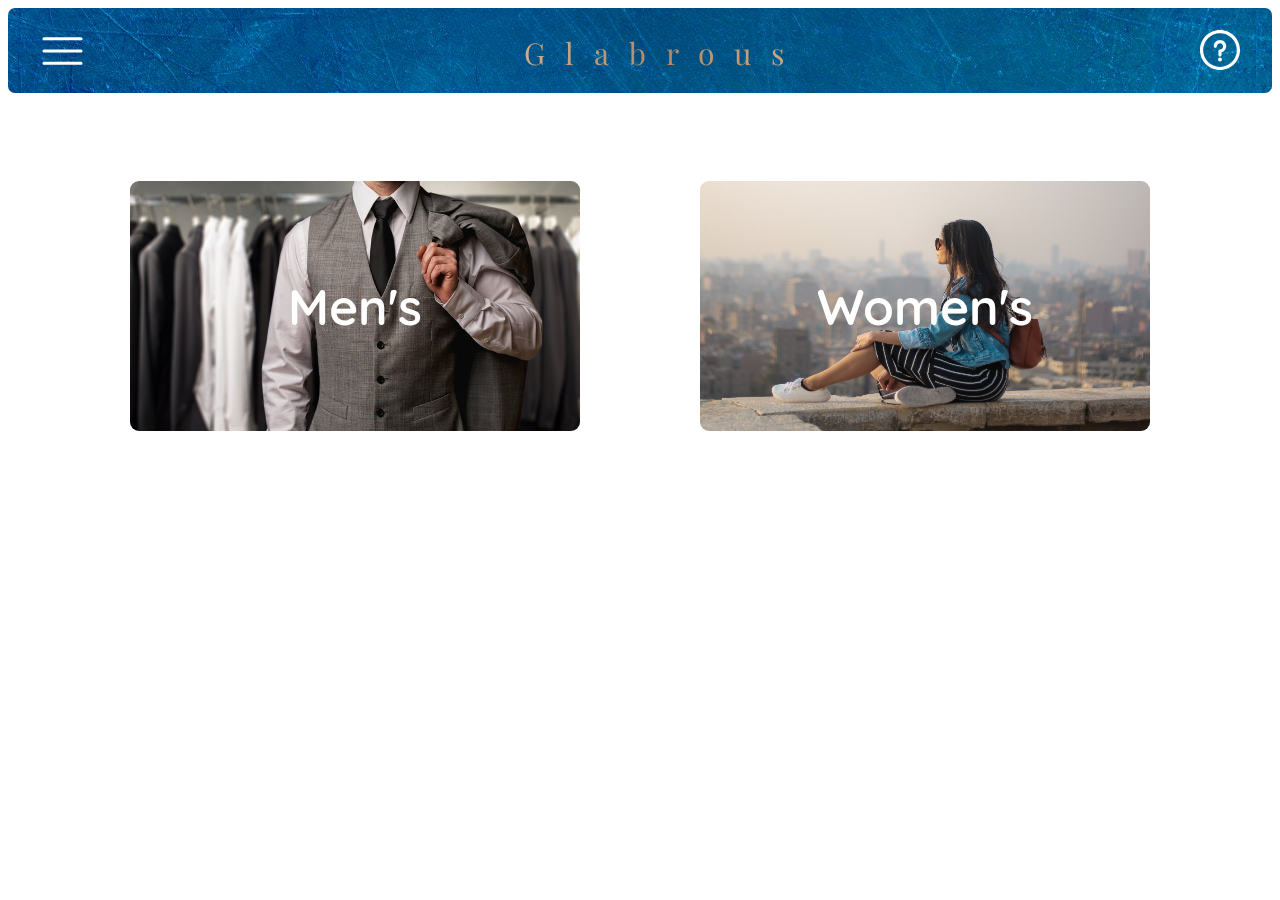
<file: WDL_Project/index.html>
<!DOCTYPE html>
<html lang="en" dir="ltr">
  <head>
    <link rel="stylesheet" href="./styles/index.css" type="text/css">
    <link href="https://fonts.googleapis.com/css?family=Playfair+Display|Quicksand&display=swap" rel="stylesheet">
    <meta name="viewport" content="width=device-width, initial-scale=1.0">
    <title>Glabrous/Home</title>
  </head>
  <body>
    <div class="header">
      <img onclick="menuSlideOut()" id='menuIcon' src="./res/icons/menu.svg" alt="Menu" />
      <div class="headerText">
        Glabrous
      </div>
      <img id="faqIcon" src="./res/icons/faq.svg" alt="Menu" />
    </div>
    <div class="HomePage">
      <div class="MenSection" onclick="MenSection()">
        <p>Men's</p>
        <img id="Mens" src="./res/images/themes/Mens.jpg" alt="Mens">
      </div>
      <div class="WomenSection" onclick="WomenSection()">
         <p>Women's</p>
        <img id="Womens" src="./res/images/themes/Womens.jpg" alt="Womens">
      </div> 
    </div>
      <div class="menuSlide" id="menu">
        <img id="menuSlideIn" onmouseup="menuSlideIn()" src="./res/icons/menuSliderIn.svg" alt="SlideIn" />
        <hr>
        <div class="profile">
          Profile
        </div>
        <hr>
        <div onclick="MenSection()" class="men">
          Men
        </div>
        <hr>
        <div onclick="WomenSection()" class="women">
          Women
        </div>
        <hr>
        <div onclick="About()" class="About">
          About Us
        </div>
        <hr>
        <div class="menuFooter">
          <img id="signOut" onclick="SignOut()" src="./res/icons/signOut.svg" alt="SignOut">
        </div>
      </div>
    <script type="text/javascript" src="./scripts/index.js"></script>
  </body>
</html>
</file>
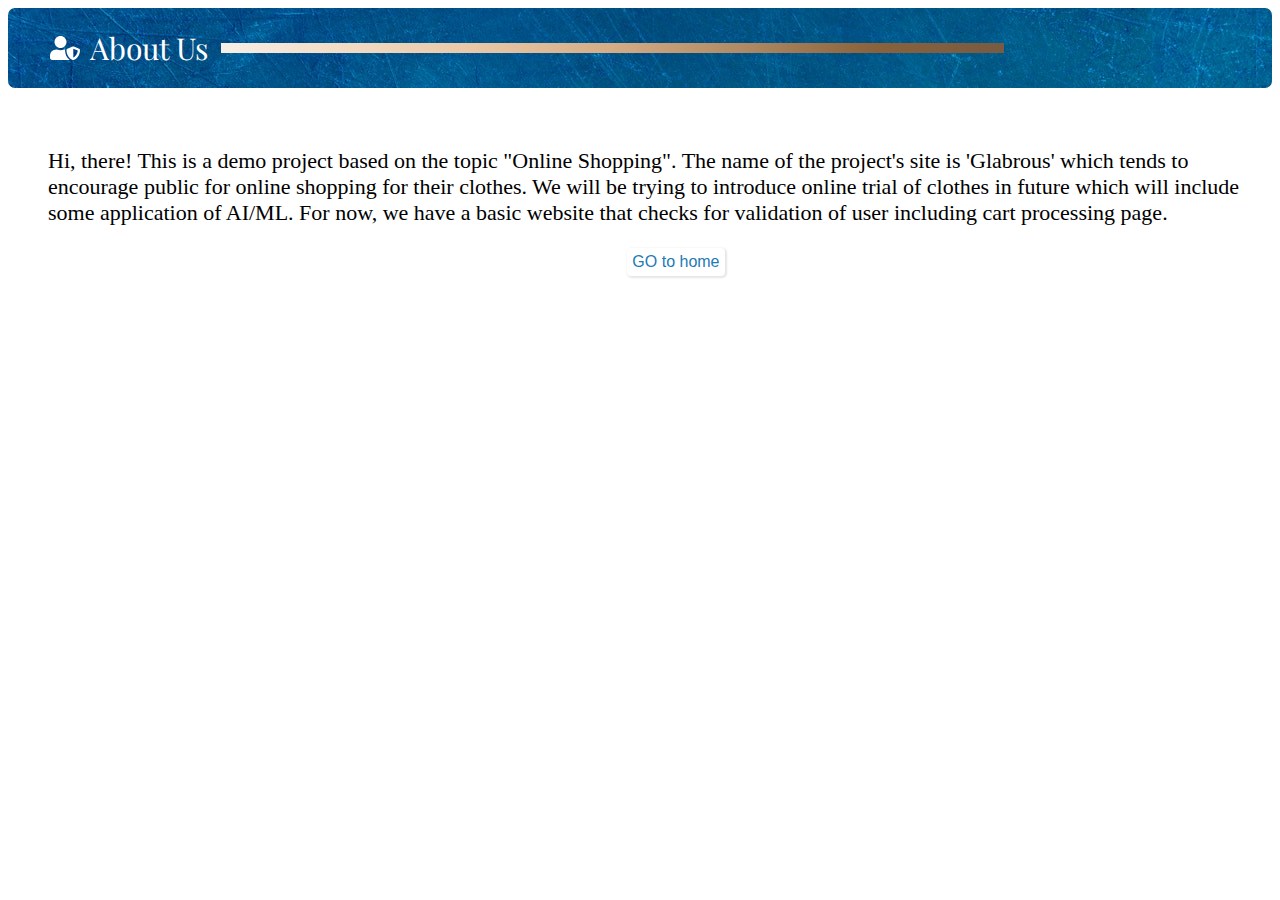
<file: WDL_Project/About.html>
<!DOCTYPE html>
<html lang="en" dir="ltr">
  <head>
    <link rel="stylesheet" type="text/css" href="./styles/Signup.css">
    <link href="https://fonts.googleapis.com/css?family=Playfair+Display|Quicksand&display=swap" rel="stylesheet">
    <title>Glabrous</title>
  </head>
  <body>
    <div class="header">
      <img src="./res/icons/user-shield.svg" alt="user-shield">
      About Us
      <hr>
    </div>
    <div class="Content">
      Hi, there!
      This is a demo project based on the topic "Online Shopping". The name of the project's site is 'Glabrous' which tends to encourage public for online shopping for their clothes. We will be trying to introduce online trial of clothes in future which will include some application of AI/ML. For now, we have a basic website that checks for validation of user including cart processing page. 
    </div>
    <button type="submit" onclick="Back()" name="Home">GO to home</button>
    <script>
        var r = window.location.href.split("/About.html");
        function Back(){
        r[0]+="/index.html";
        window.location.replace(r[0]);
    }
    </script>
  </body>
</html>
</file>
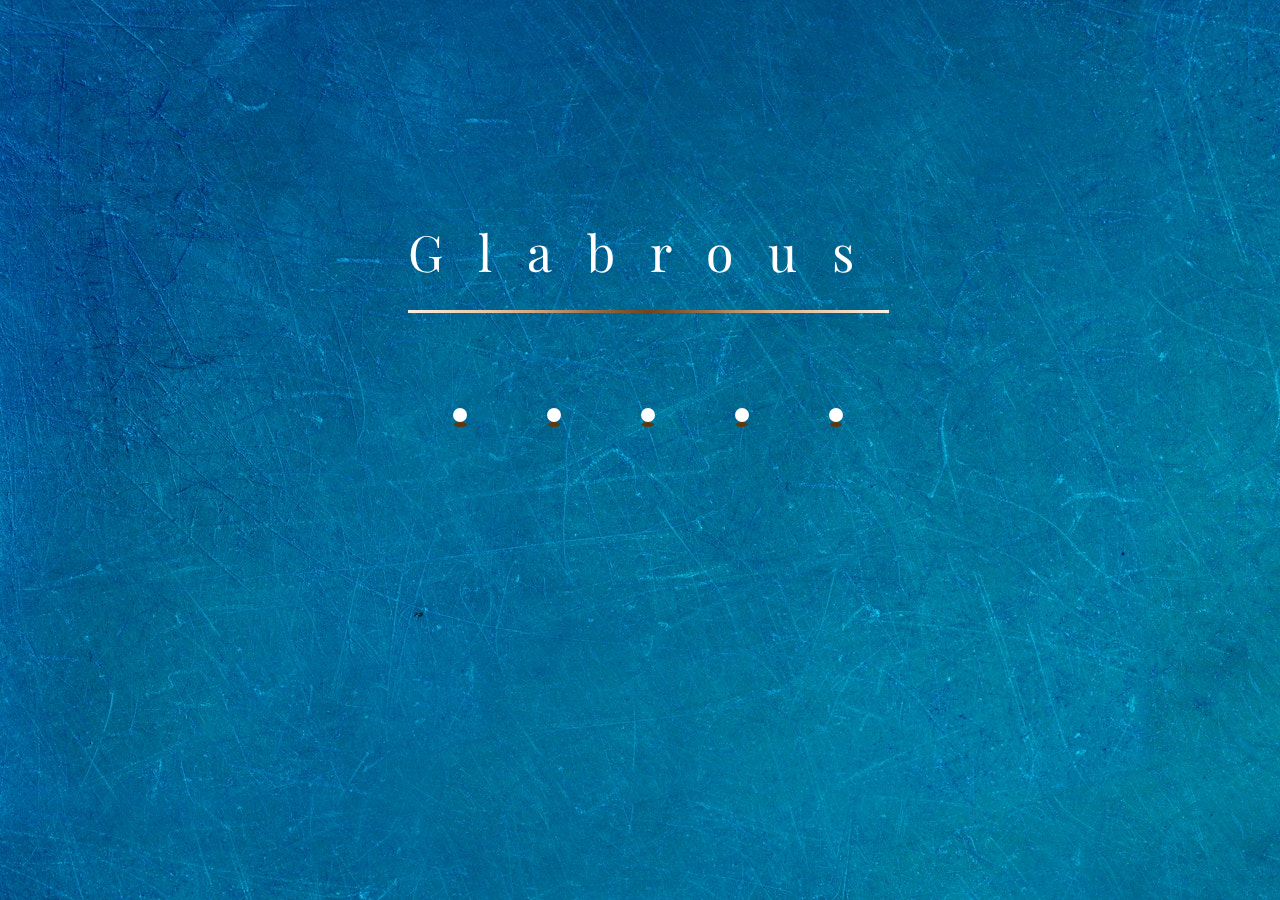
<file: WDL_Project/intro.html>
<!DOCTYPE html>
<html lang="en" dir="ltr">
  <head>
    <link rel="stylesheet" type="text/css" href="./styles/intro.css">
    <link href="https://fonts.googleapis.com/css?family=Playfair+Display&display=swap" rel="stylesheet">
    <title>Glabrous</title>
  </head>
  <body>
    <div class="Title">
      Glabrous
      <hr>
    </div>
    <div id="row">
      <div id="s1">
          <div id="sphere1"></div>
          <div id="sphere1-shadow"></div>
        </div>
        <div id="s2">
          <div id="sphere2"></div>
          <div id="sphere2-shadow"></div>
        </div>
        <div id="s3">
          <div id="sphere3"></div>
          <div id="sphere3-shadow"></div>
        </div>
        <div id="s4">
          <div id="sphere4"></div>
          <div id="sphere4-shadow"></div>
        </div>
        <div id="s5">
          <div id="sphere5"></div>
          <div id="sphere5-shadow"></div>
        </div></div>
        <script>
          setTimeout(() => {
            var r = window.location.href.split('/intro.html');
            r[0]+="/Login.html";
            window.location.replace(r[0]);
          },2000);
        </script>
  </body>
</html>
</file>
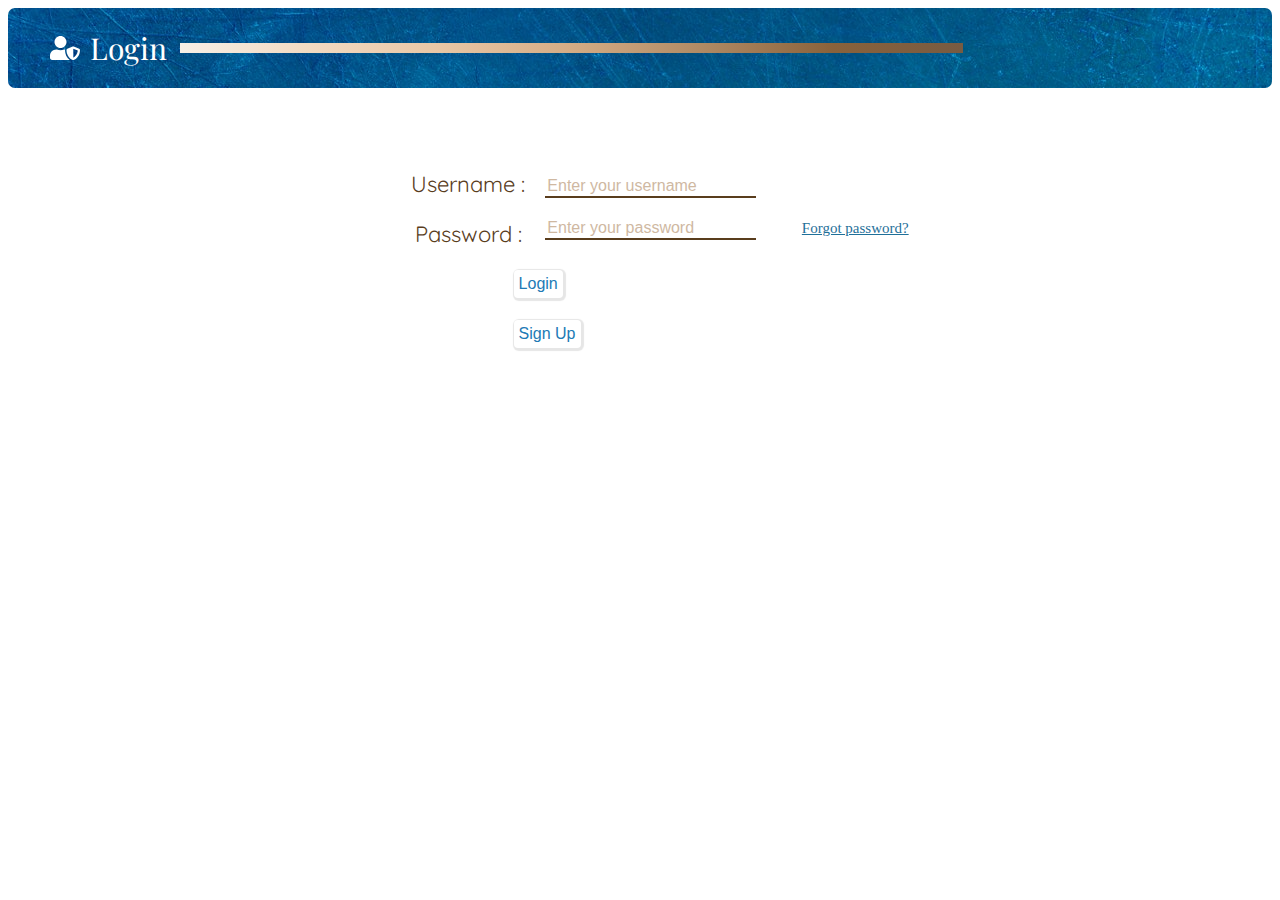
<file: WDL_Project/Login.html>
<!DOCTYPE html>
<html lang="en" dir="ltr">
  <head>
    <link rel="stylesheet" type="text/css" href="./styles/Login.css">
    <link href="https://fonts.googleapis.com/css?family=Playfair+Display|Quicksand&display=swap" rel="stylesheet">
    <title>Glabrous/Login</title>
  </head>
  <body>
    <form action="./scripts/PasswordValidation.php" method="POST">
    <div class="header">
      <img src="./res/icons/user-shield.svg" alt="user-shield">
      Login
      <hr>
    </div>
    <div class="Content">
      <div class="col-1">
        <label for="Username">Username :</label>
        <label for="Password">Password :</label>
      </div>
      <div class="col-2">
        <input type="text" name="User" value="" placeholder="Enter your username" required /><br />
        <input type="password" name="Pass" value="" placeholder="Enter your password" required />
        <a href="">Forgot password?</a>
      </div>
    </div>
    <button type="submit" name="button" value="Login">Login</button>
  </form>
  <button type="submit" name="Sign up" onclick="Signup()" value="">Sign Up</button>
  </body>
  <script>
    function Signup(){
      var r = window.location.href.split('/Login.html');
      r[0]+="/Signup.html";
      window.location.replace(r[0]);
    }    
  </script>
</html>
</file>
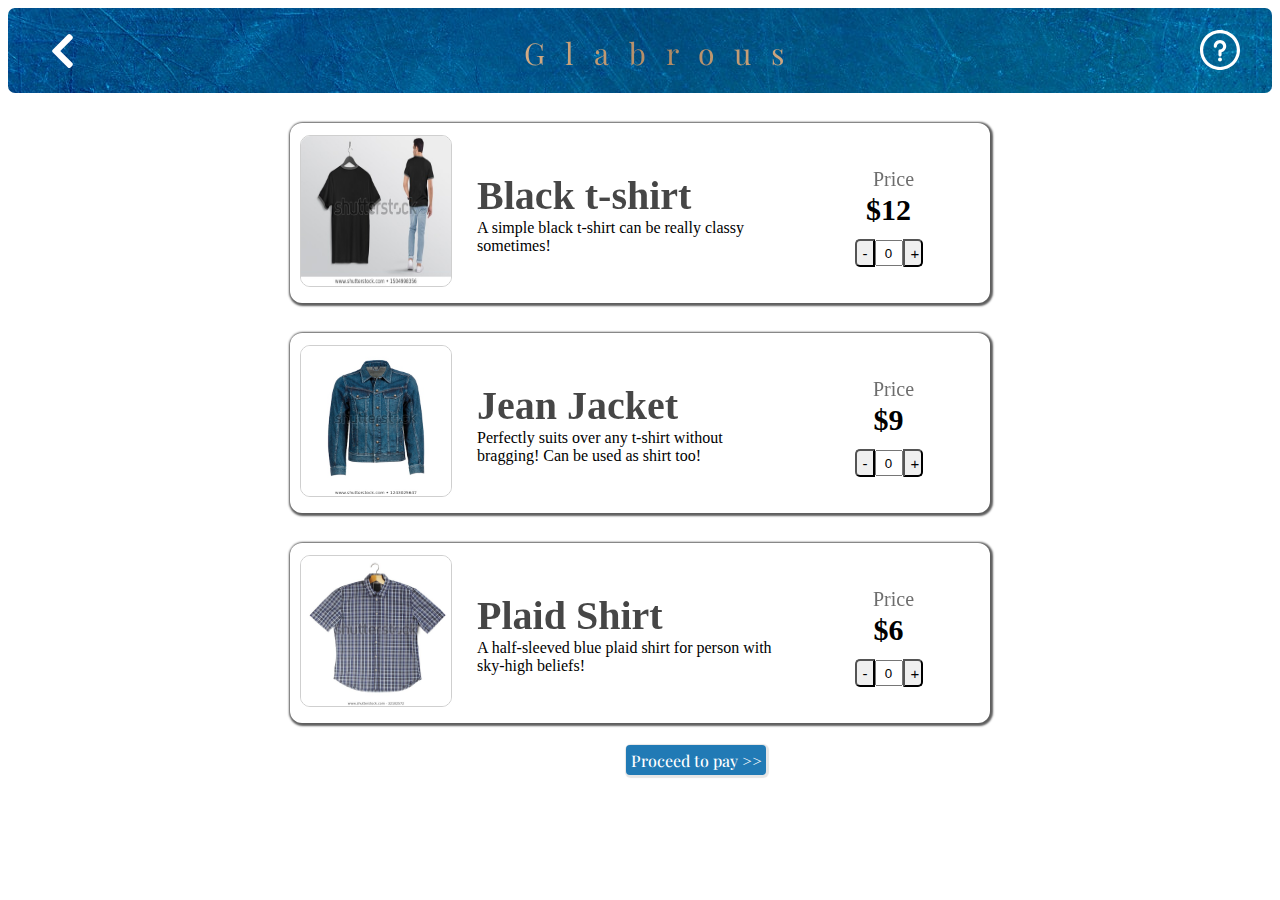
<file: WDL_Project/MensCasuals.html>
<!DOCTYPE html>
<html onload="Render()" lang="en" dir="ltr">
  <head>
    <link rel="stylesheet" href="./styles/MenSection.css" type="text/css">
    <link rel="stylesheet" href="./styles/GarmentListFormat.css" type="text/css">
    <link href="https://fonts.googleapis.com/css?family=Playfair+Display|Quicksand&display=swap" rel="stylesheet">
    <title>Men's Casuals</title>
  </head>
  <body>
    <div class="header">
      <img id='backIcon' src="./res/icons/back.svg" alt="Menu" />
      <div class="headerText">
        Glabrous
      </div>
      <img id="faqIcon" src="./res/icons/faq.svg" alt="Menu" />
    </div>
    <div id="tabContainer" class="main">
     </div> 
	 <script src="./scripts/CommonTab.js"></script>
  </body>
</html>
</file>
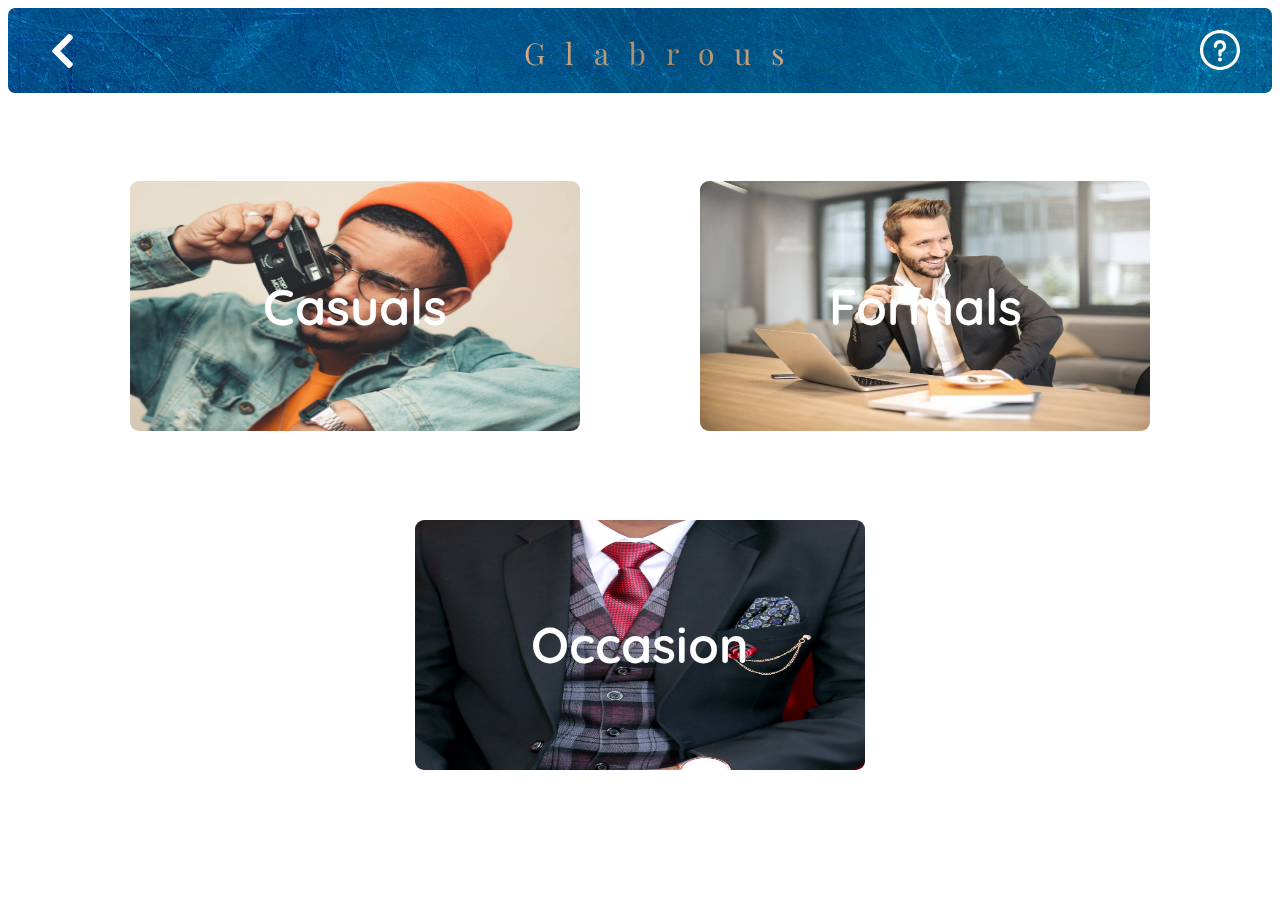
<file: WDL_Project/MenSection.html>
<!DOCTYPE html>
<html lang="en" dir="ltr">
  <head>
    <link rel="stylesheet" href="./styles/MenSection.css" type="text/css">
    <link href="https://fonts.googleapis.com/css?family=Playfair+Display|Quicksand&display=swap" rel="stylesheet">
    <title>Glabrous/Men's Wear</title>
  </head>
  <body>
    <div class="header">
      <img id='backIcon' onclick="Back()" src="./res/icons/back.svg" alt="Menu" />
      <div class="headerText">
        Glabrous
      </div>
      <img id="faqIcon" src="./res/icons/faq.svg" alt="Menu" />
    </div>
    <div class="menSection">
      <div onclick="Casuals()" class="Casuals">
        <p>Casuals</p>
        <img id="casuals" src="./res/images/mens-casuals.jpg" alt="Casuals">
      </div>
      <div onclick="Formals()" class="Formals">
         <p>Formals</p>
        <img id="formals" src="./res/images/mens-formals.jpg" alt="Formals">
      </div>
      <div onclick="Occasion()" class="Occasion">
        <p>Occasion</p>
        <img id="occasion" src="./res/images/mens-occasion.jpg" alt="Occasion">
      </div>
    </div>
    <script>
      var r = window.location.href.split("/MenSection.html");
      function Back(){
        r[0]+="/index.html";
        window.location.replace(r[0]);
      }
      function Casuals(){
        r[0]+="/MensCasuals.html";
        window.location.replace(r[0]);
      }
      function Formals(){
        r[0]+="/MensFormals.html";
        window.location.replace(r[0]);
      }
      function Casuals(){
        r[0]+="/MensOccasion.html";
        window.location.replace(r[0]);
      }
    </script>
  </body>
</html>
</file>
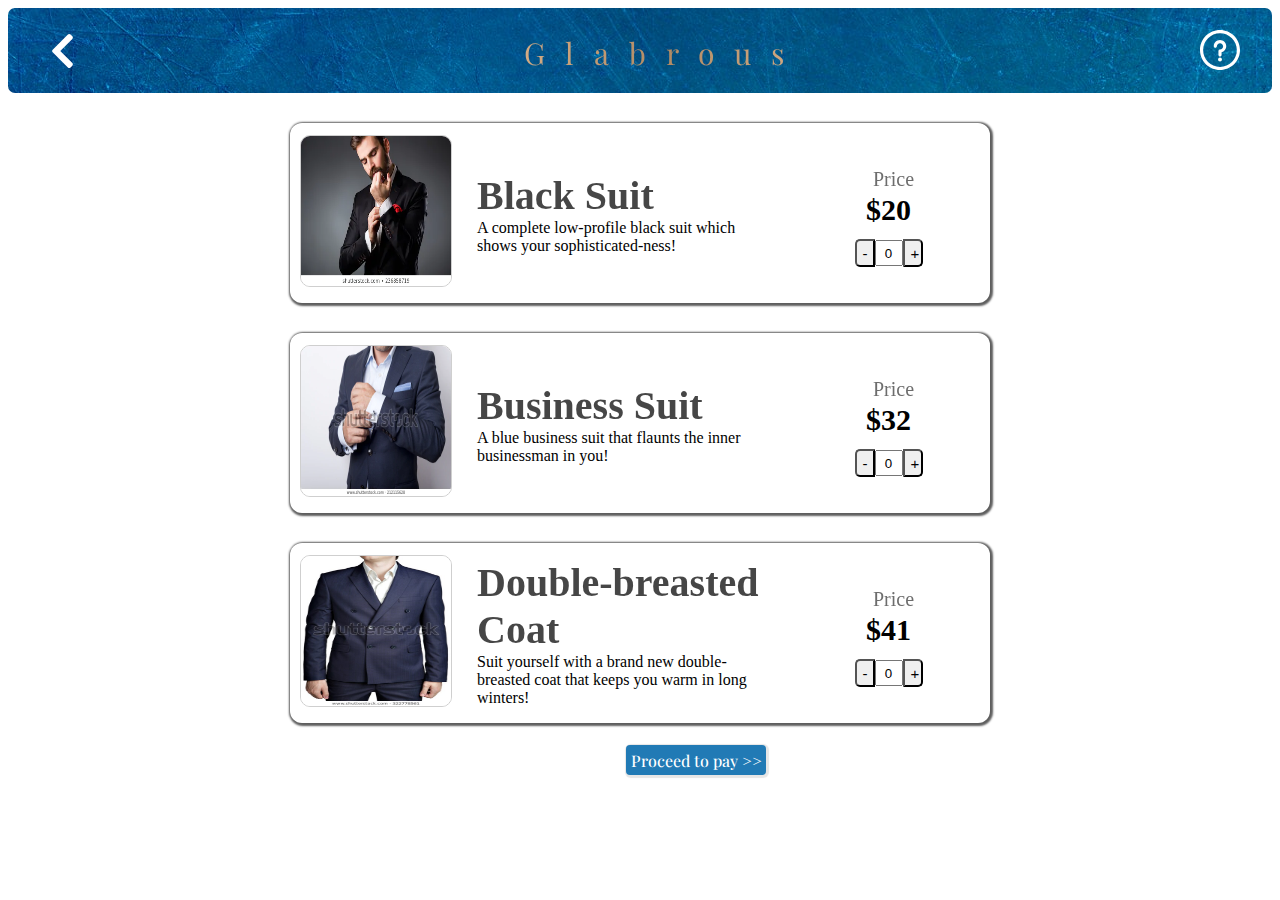
<file: WDL_Project/MensFormals.html>
<!DOCTYPE html>
<html lang="en" dir="ltr">
  <head>
    <link rel="stylesheet" href="./styles/MenSection.css" type="text/css">
    <link rel="stylesheet" href="./styles/GarmentListFormat.css" type="text/css">
    <link href="https://fonts.googleapis.com/css?family=Playfair+Display|Quicksand&display=swap" rel="stylesheet">
    <title>Men's Formals</title>
  </head>
  <body>
    <div class="header">
      <img id='backIcon' src="./res/icons/back.svg" alt="Menu" />
      <div class="headerText">
        Glabrous
      </div>
      <img id="faqIcon" src="./res/icons/faq.svg" alt="Menu" />
    </div>
    <div id="tabContainer" class="main">
    </div>     
	<script src="./scripts/CommonTab.js"></script>
  </body>
</html>
</file>
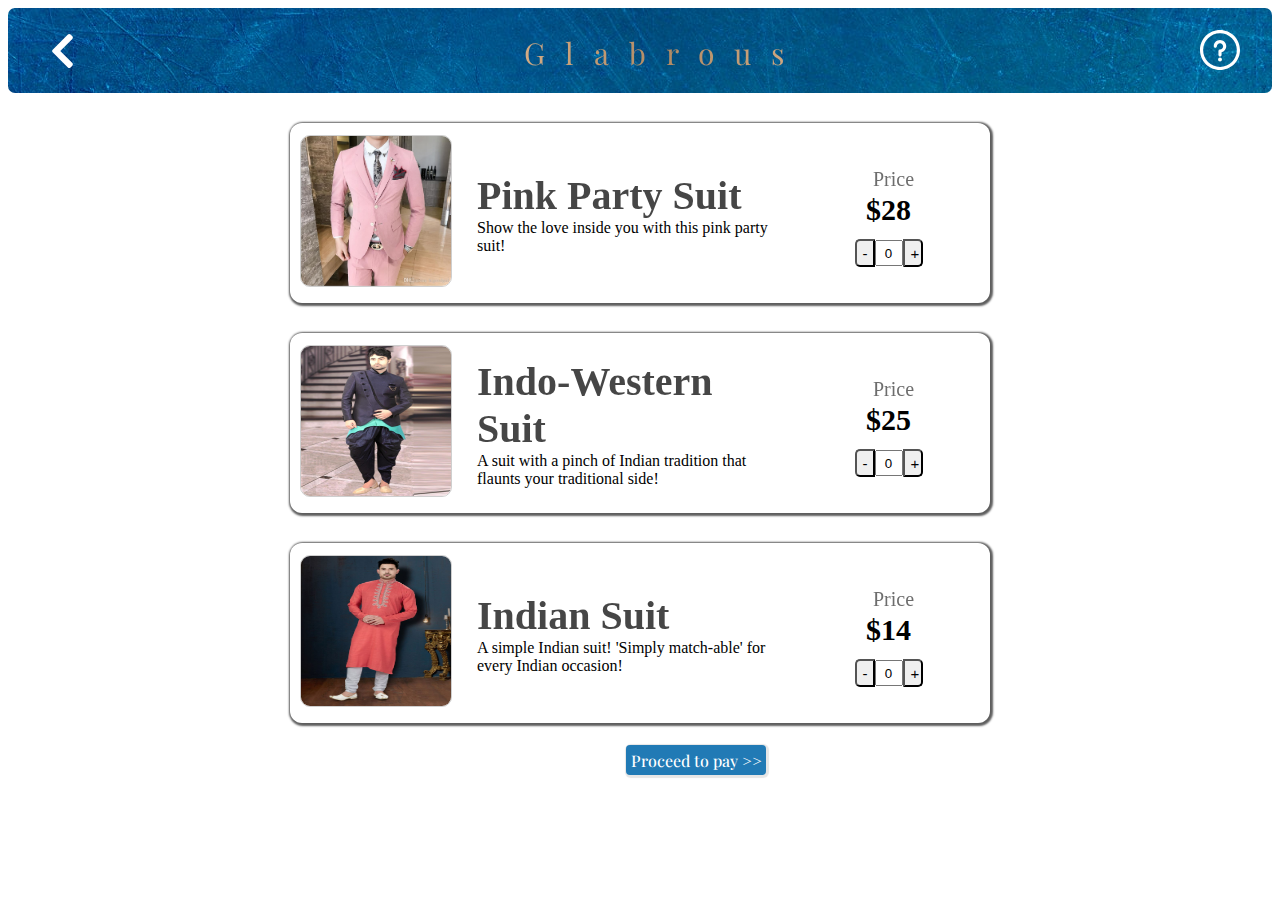
<file: WDL_Project/MensOccasion.html>
<!DOCTYPE html>
<html onload="Render()" lang="en" dir="ltr">
  <head>
    <link rel="stylesheet" href="./styles/MenSection.css" type="text/css">
    <link rel="stylesheet" href="./styles/GarmentListFormat.css" type="text/css">
    <link href="https://fonts.googleapis.com/css?family=Playfair+Display|Quicksand&display=swap" rel="stylesheet">
    <title>Men's Occasionals</title>
  </head>
  <body>
    <div class="header">
      <img id='backIcon' src="./res/icons/back.svg" alt="Menu" />
      <div class="headerText">
        Glabrous
      </div>
      <img id="faqIcon" src="./res/icons/faq.svg" alt="Menu" />
    </div>
    <div id="tabContainer" class="main">
     </div> 
	 <script src="./scripts/CommonTab.js"></script>
  </body>
</html>
</file>
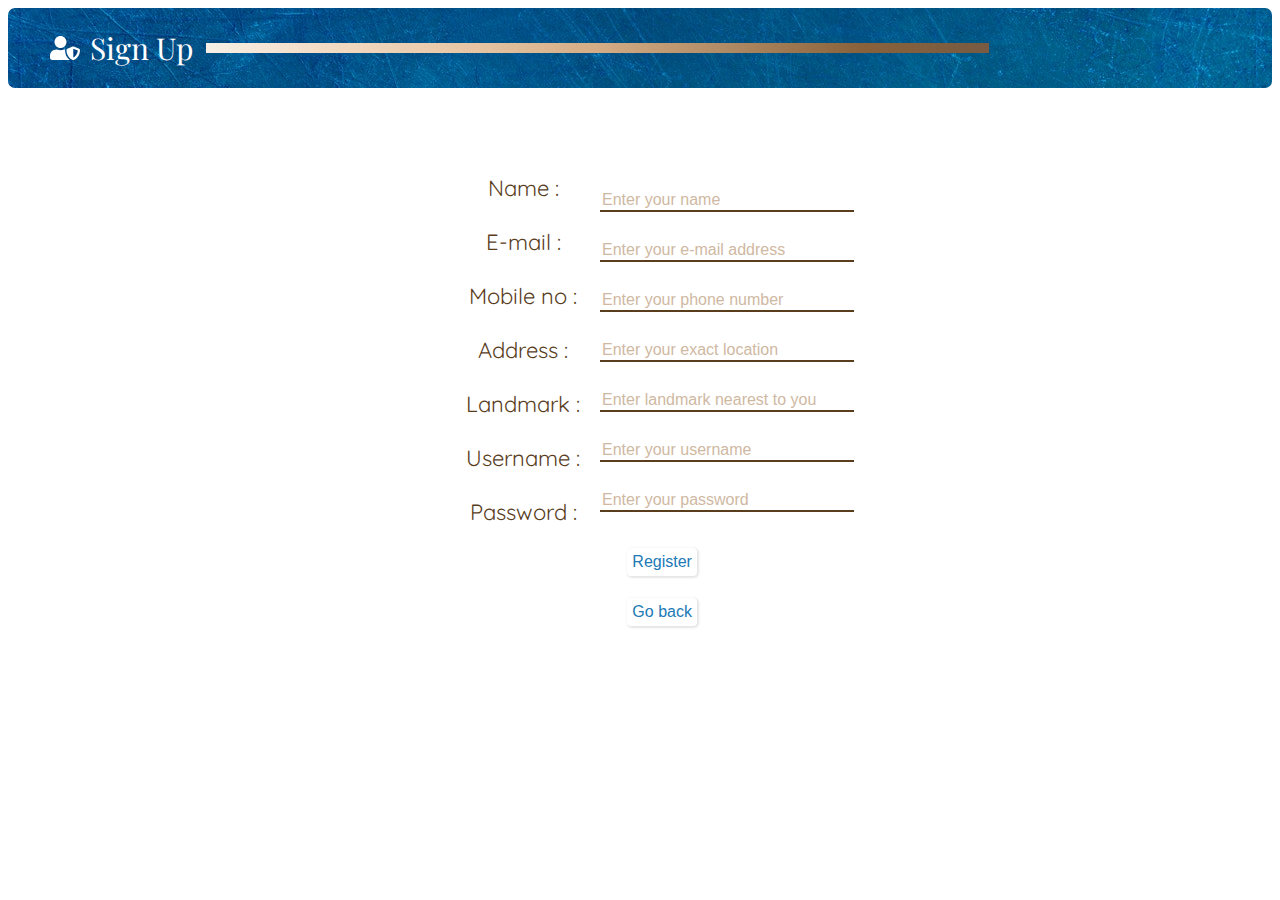
<file: WDL_Project/Signup.html>
<!DOCTYPE html>
<html lang="en" dir="ltr">
  <head>
    <link rel="stylesheet" type="text/css" href="./styles/Signup.css">
    <link href="https://fonts.googleapis.com/css?family=Playfair+Display|Quicksand&display=swap" rel="stylesheet">
    <title>Glabrous/Sign Up</title>
  </head>
  <body>
    <form action="./scripts/PasswordValidation.php" method="POST">
    <div class="header">
      <img src="./res/icons/user-shield.svg" alt="user-shield">
      Sign Up
      <hr>
    </div>
    <div class="Content">
      <div class="col-1">
        <label for="Name">Name :</label>
        <label for="Email">E-mail :</label>
        <label for="Mobile_no">Mobile no :</label>
        <label for="Address">Address :</label>
        <label for="Landmark">Landmark :</label>
        <label for="Username">Username :</label>
        <label for="Password">Password :</label>
      </div>
      <div class="col-2">
        <input type="text" name="Name" value="" placeholder="Enter your name" required />
        <input type="email" name="Email" value="" placeholder="Enter your e-mail address" required />
        <input type="number" name="Mob_no" value="" placeholder="Enter your phone number" required />
        <input type="address" name="Addr" value="" placeholder="Enter your exact location" required />
        <input type="text" name="Landmark" value="" placeholder="Enter landmark nearest to you" required />
        <input type="text" name="User" value="" placeholder="Enter your username" required />
        <input id="Pass" type="password" name="Pass" value="" placeholder="Enter your password" required />
      </div>
    </div>
    <button type="submit" value="Signup" name="button">Register</button>
    <button type="button"value="Back" onclick="Back()" name="button">Go back</button>
  </form>
  <script>
    Back =() => {
      var r =window.location.href.split('/Signup.html');
      r[0]+="/Login.html";
      window.location.replace(r[0]);
    }
  </script>
  </body>
</html>
</file>
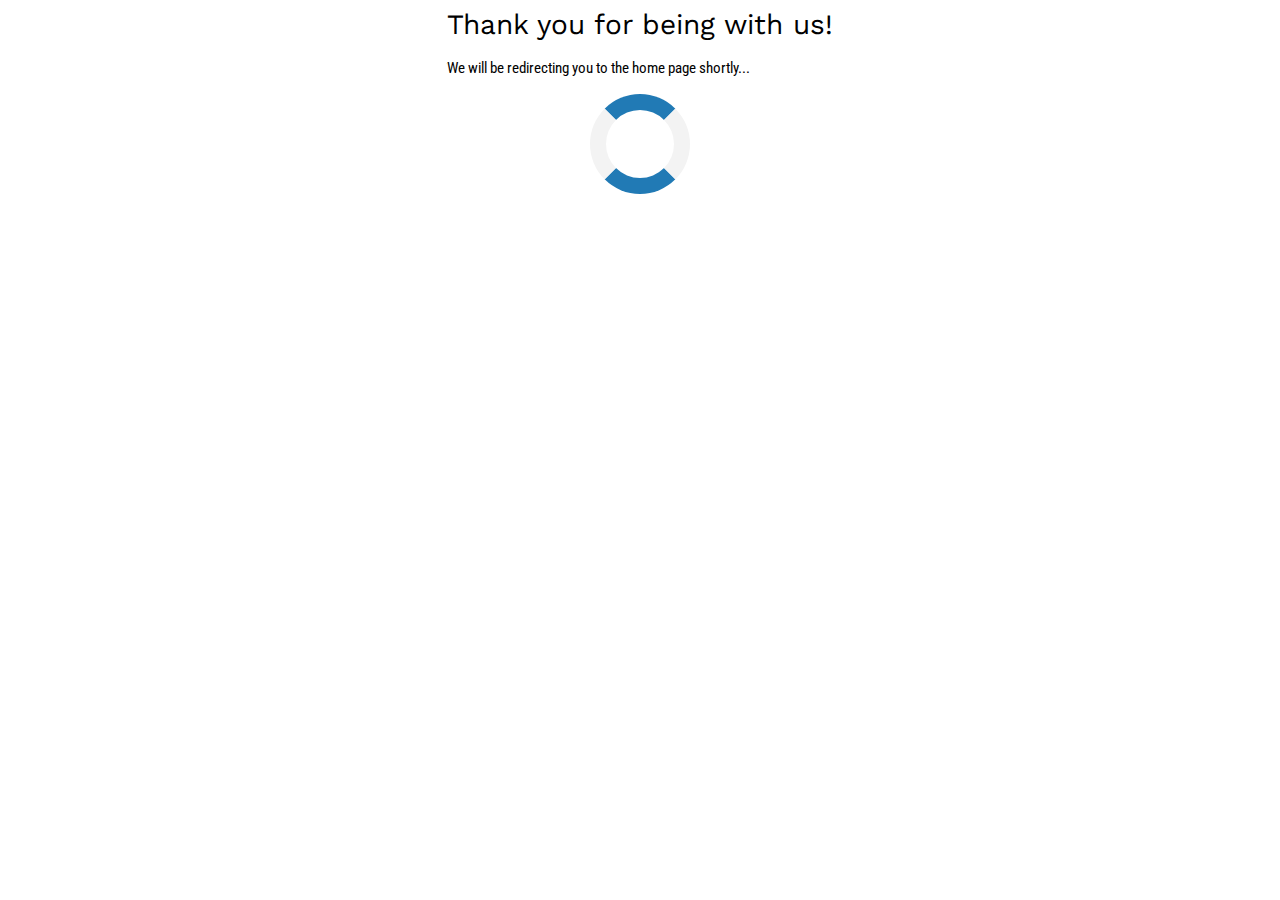
<file: WDL_Project/ThankYou.html>
<html>
    <head>
            <link href="https://fonts.googleapis.com/css?family=Roboto+Condensed|Work+Sans&display=swap" rel="stylesheet">
        <title>Glabrous</title>
    </head>
    <body>
        <div id="container">
                <div class="context">
                <div class="text">
                    Thank you for being with us!
                </div>     
                <br />
                <div class="subtext">
                    We will be redirecting you to the home page shortly...
                </div>
            </div>
            <center>
                <div class="loader"></div>
            </center>
            </div> 
        <script>
            setTimeout(() => {
                var r = window.location.href.split("/ThankYou.html");
                r[0]+="/index.html";
                window.location.replace(r[0]);
            }, 3200);
        </script>
    </body>
    <style>
        html{
            display: flex;
            align-items: center;
            justify-content: center;
        }
        .text{
            font-size: 28px;
            font-family: 'Work Sans', sans-serif;
        }
        .subtext{
            font-size: 15px;
            font-family: 'Roboto Condensed', sans-serif;
            margin-bottom: 17px;
        }
        .loader {
            border: 16px solid #f3f3f3;
            border-radius: 50%;
            border-top: 16px solid #217AB5;
            border-bottom: 16px solid #217AB5;
            width: 68px;
            height: 68px;
            animation: spin 1.5s linear infinite;
        }
        @keyframes spin {
            0% { transform: rotate(0deg); }
            100% { transform: rotate(360deg); }
        }
    </style>
</html>
</file>
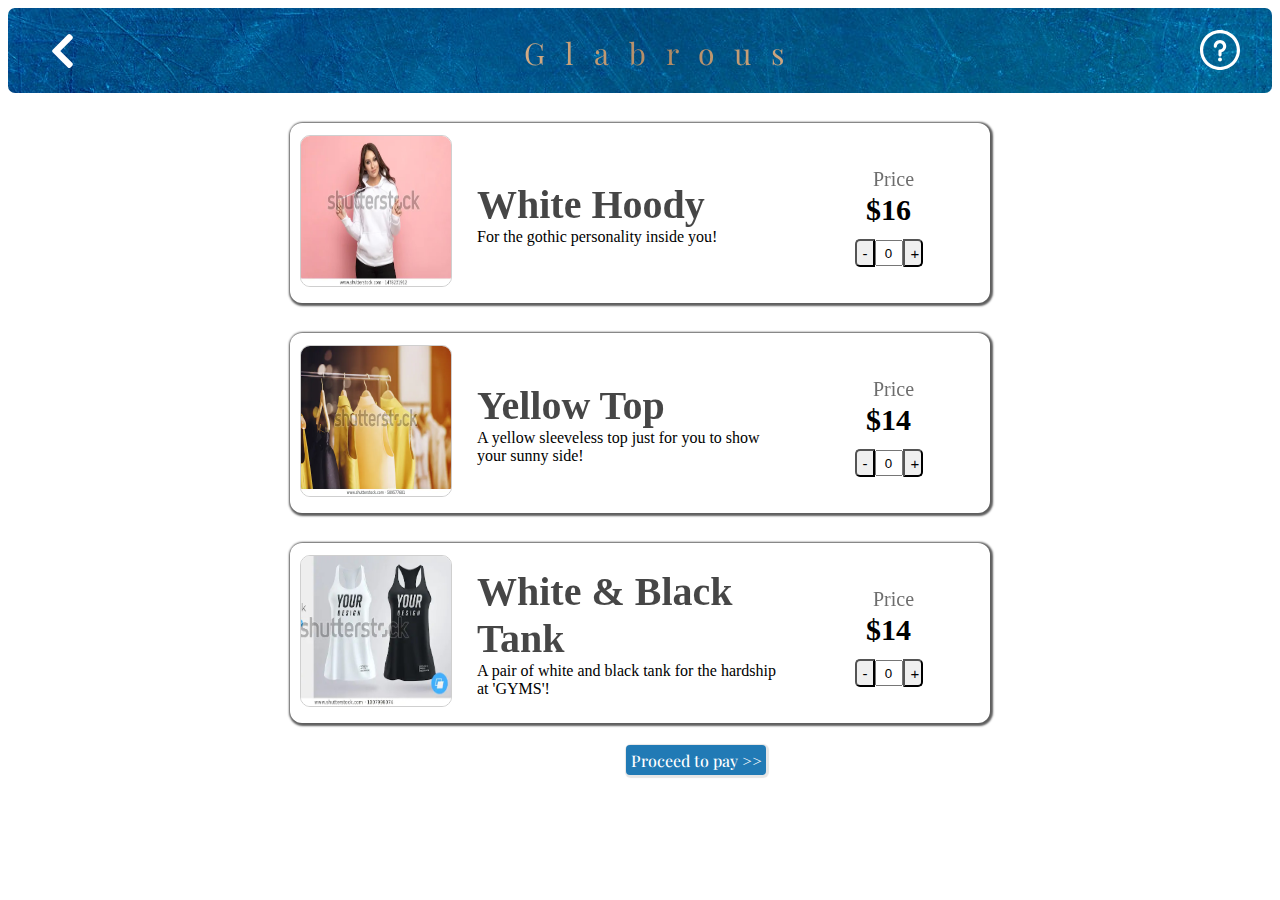
<file: WDL_Project/WomensCasuals.html>
<!DOCTYPE html>
<html onload="Render()" lang="en" dir="ltr">
  <head>
    <link rel="stylesheet" href="./styles/MenSection.css" type="text/css">
    <link rel="stylesheet" href="./styles/GarmentListFormat.css" type="text/css">
    <link href="https://fonts.googleapis.com/css?family=Playfair+Display|Quicksand&display=swap" rel="stylesheet">
    <title>Women's Casuals</title>
  </head>
  <body>
    <div class="header">
      <img id='backIcon' src="./res/icons/back.svg" alt="Menu" />
      <div class="headerText">
        Glabrous
      </div>
      <img id="faqIcon" src="./res/icons/faq.svg" alt="Menu" />
    </div>
    <div id="tabContainer" class="main">
     </div> 
	 <script src="./scripts/CommonTab.js"></script>
  </body>
</html>
</file>
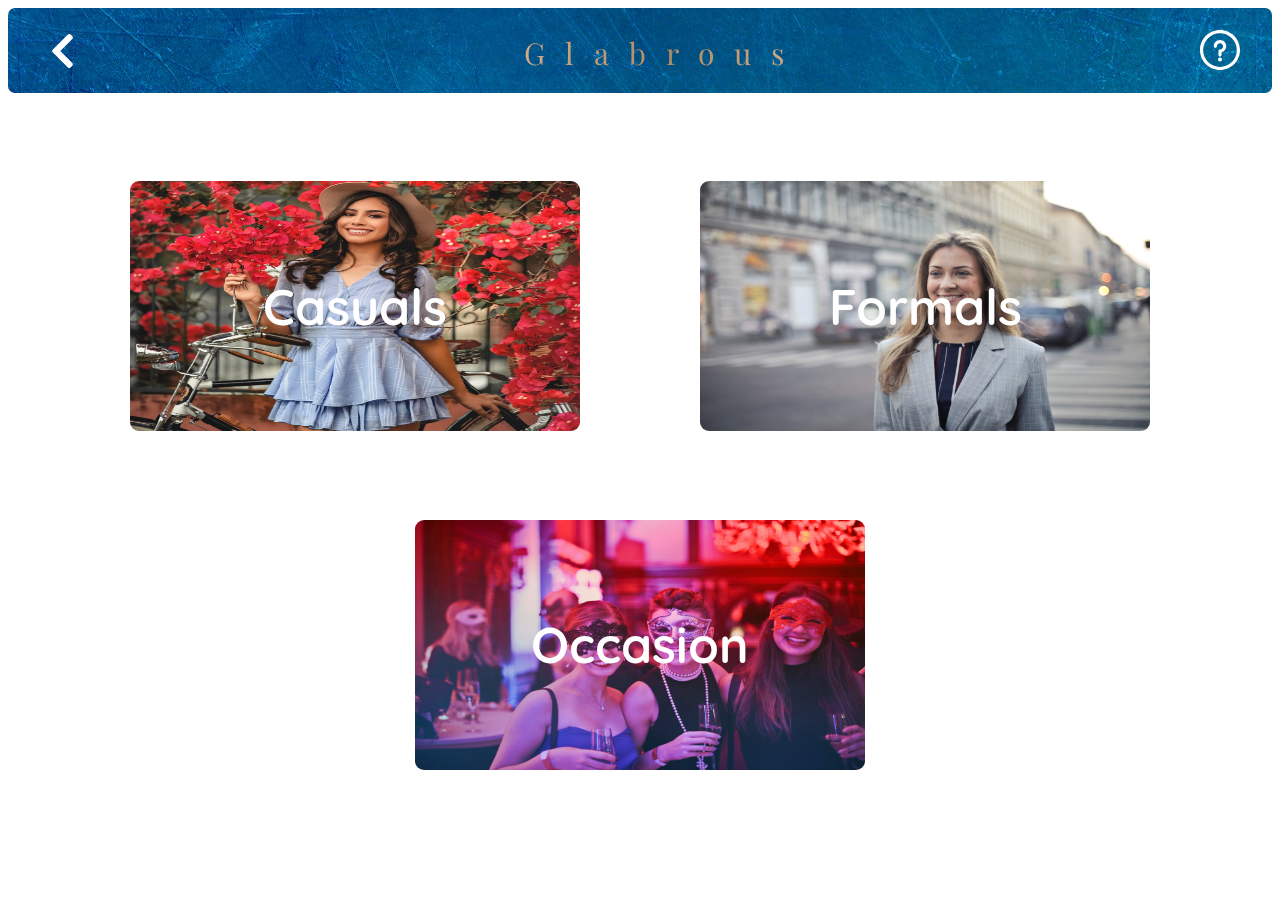
<file: WDL_Project/WomenSection.html>
<!DOCTYPE html>
<html lang="en" dir="ltr">
  <head>
    <link rel="stylesheet" href="./styles/WomenSection.css" type="text/css">
    <link href="https://fonts.googleapis.com/css?family=Playfair+Display|Quicksand&display=swap" rel="stylesheet">
    <title>Glabrous/Women's Wear</title>
  </head>
  <body>
    <div class="header">
      <img id='backIcon' onclick="Back()" src="./res/icons/back.svg" alt="Menu" />
      <div class="headerText">
        Glabrous
      </div>
      <img id="faqIcon" src="./res/icons/faq.svg" alt="Menu" />
    </div>
    <div class="menSection">
      <div onclick="Casuals()" class="Casuals">
        <p>Casuals</p>
        <img id="casuals" src="./res/images/womens-casuals.jpg" alt="Casuals">
      </div>
      <div onclick="Formals()" class="Formals">
         <p>Formals</p>
        <img id="formals" src="./res/images/womens-formals.jpg" alt="Formals">
      </div>
      <div onclick="Occasion()" class="Occasion">
        <p>Occasion</p>
        <img id="occasion" src="./res/images/womens-occasion.jpg" alt="Occasion">
      </div>
    </div>
    <script>
      var r = window.location.href.split("/WomenSection.html");
      function Back(){
        r[0]+="/index.html";
        window.location.replace(r[0]);
      }
      function Casuals(){
        r[0]+="/WomensCasuals.html";
        window.location.replace(r[0]);
      }
      function Formals(){
        r[0]+="/WomensFormals.html";
        window.location.replace(r[0]);
      }
      function Casuals(){
        r[0]+="/WomensOccasion.html";
        window.location.replace(r[0]);
      }
    </script>
  </body>
</html>
</file>
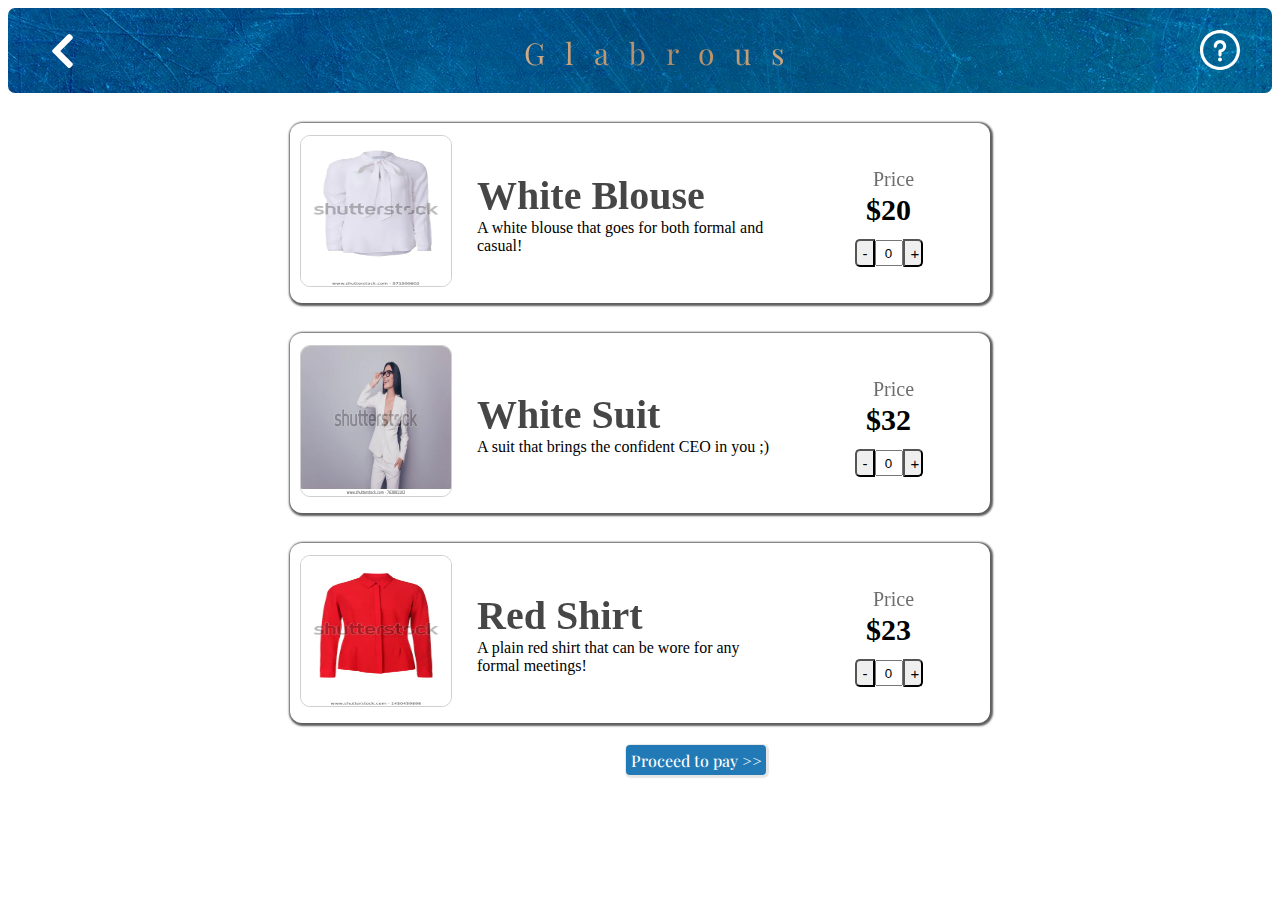
<file: WDL_Project/WomensFormals.html>
<!DOCTYPE html>
<html onload="Render()" lang="en" dir="ltr">
  <head>
    <link rel="stylesheet" href="./styles/MenSection.css" type="text/css">
    <link rel="stylesheet" href="./styles/GarmentListFormat.css" type="text/css">
    <link href="https://fonts.googleapis.com/css?family=Playfair+Display|Quicksand&display=swap" rel="stylesheet">
    <title>Women's Formals</title>
  </head>
  <body>
    <div class="header">
      <img id='backIcon' src="./res/icons/back.svg" alt="Menu" />
      <div class="headerText">
        Glabrous
      </div>
      <img id="faqIcon" src="./res/icons/faq.svg" alt="Menu" />
    </div>
    <div id="tabContainer" class="main">
     </div> 
	 <script src="./scripts/CommonTab.js"></script>
  </body>
</html>
</file>
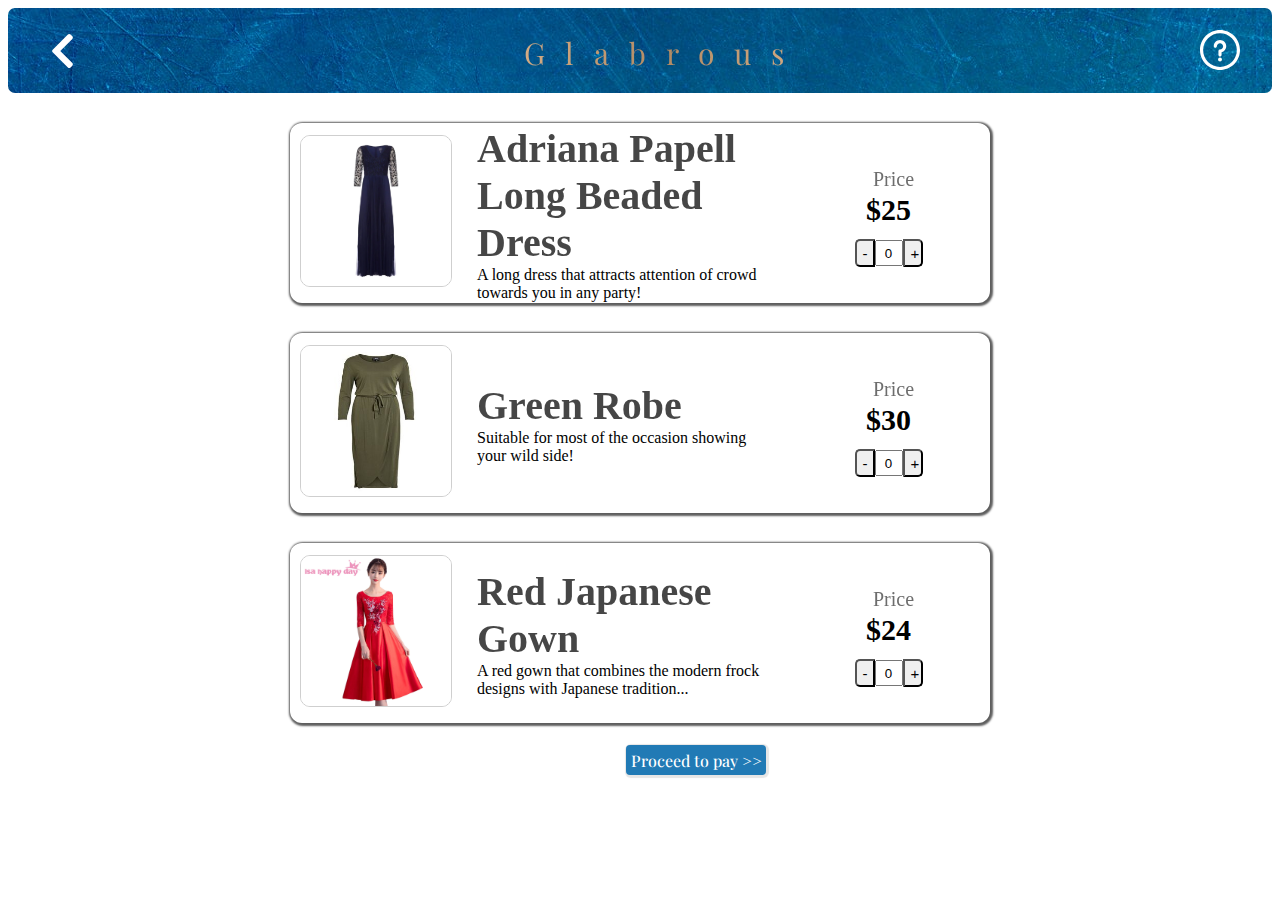
<file: WDL_Project/WomensOccasion.html>
<!DOCTYPE html>
<html onload="Render()" lang="en" dir="ltr">
  <head>
    <link rel="stylesheet" href="./styles/MenSection.css" type="text/css">
    <link rel="stylesheet" href="./styles/GarmentListFormat.css" type="text/css">
    <link href="https://fonts.googleapis.com/css?family=Playfair+Display|Quicksand&display=swap" rel="stylesheet">
    <title>Women's Occasion</title>
  </head>
  <body>
    <div class="header">
      <img id='backIcon' src="./res/icons/back.svg" alt="Menu" />
      <div class="headerText">
        Glabrous
      </div>
      <img id="faqIcon" src="./res/icons/faq.svg" alt="Menu" />
    </div>
    <div id="tabContainer" class="main">
     </div> 
	 <script src="./scripts/CommonTab.js"></script>
  </body>
</html>
</file>
<file: WDL_Project/styles/index.css>
html{
  user-select: none;
  -webkit-user-drag: none;
  -moz-user-drag: none;
}
.header {
  display: flex;
  flex-direction: row;
  align-items: center;
  justify-content: center;
  background-image: url("../res/images/themes/mainTheme.jpg");
  background-repeat: repeat-x;
  padding: 20px 30px 20px 30px;
  height: 20%;
  border-radius: 7px;
}
.headerText {
  flex-grow: 8;
  font-family: 'Playfair Display', serif;
  letter-spacing: 20px;
  background: linear-gradient(to right, #f7efe6, #f2dac2, #e8c6a5, #d4ac85, #b08a64, #d4ac85, #e8c6a5, #f2dac2, #f7efe6);
  -webkit-background-clip: text;
  -webkit-text-fill-color: transparent;
  width: 90%;
  height: 100%;
  padding-top: 5px;
  text-align: center;
  font-size: 30px;
}
#menuIcon, #faqIcon {
  flex-grow: 1;
  width: 40px;
  height: 40px;
}
#menuIcon:hover, #faqIcon:hover {
  cursor: pointer;
}
#menuIcon{
  top: 30px;
  left: 40px;
}
#faqIcon {
  position: absolute;
  top: 30px;
  right: 40px;
}
.HomePage {
  display: flex;
  flex-wrap: wrap;
  align-items: center;
  justify-content: center;
  width: 100%;
  height: 80%;
}

.MenSection, .WomenSection {
  margin-top: 7%;
  margin-left: 60px;
  margin-right: 60px;
  width: 450px;
  height: 250px;
  display: flex;
  justify-content: center;
  align-items: center;
}
p {
  position: absolute;
  color: #fff;
  font-size: 50px;
  z-index: 99;
  font-family: 'Quicksand', sans-serif;
  font-weight: 650;
}
#Womens, #Mens {
  border-radius: 9px;
  width: 100%;
  height: 100%;
  object-fit: fill;
}
#Womens:hover, #Mens:hover {
  opacity: 0.82;
  cursor: pointer;
}
.menuSlide {
  display: none;
  z-index: -1;
  position: absolute;
  border-radius: 12px;
  top: 3px;
  left: 0px;
  width: 400px;
  height: 730px;
  background-color: #fff;
  box-shadow: 0px 4px 4px 6px #cf9e6d;
}
#menuSlideIn {
  cursor: pointer;
  width: 40px;
  height: 40px;
  margin: 20px 20px 20px 340px;
}
hr {
  margin-left: 20px;
  margin-right: 20px;
  border: 0;
  height: 3px;
  background-image: linear-gradient(to right, #f7efe6, #f2dac2, #e8c6a5, #d4ac85, #b08a64, #8a623b, #6e451d, #8a623b, #b08a64, #d4ac85, #e8c6a5, #f2dac2, #f7efe6);
}
.menuFooter {
  left: 0px;
  display: flex;
  flex-direction: row;
  justify-content: flex-end;
  align-items: center;
  padding-right: 20px;
  margin-top: 263px;
}
#signOut {
  cursor: pointer;
  width: 40px;
  height: 40px;
}
.profile, .About, .men, .women {
  margin: 20px 0 20px 20px;
  font-size: 30px;
  font-family: 'Quicksand', sans-serif;
  text-align: center;
  cursor: pointer;
  color: #593d1d;
}
.profile:hover, .About:hover, .men:hover, .women:hover {
  color: #ad9982;
}
#menuSlideIn:hover, #signOut:hover {
  padding: 1px 1px 1px 1px;
  border-radius: 50%;
  background-color: #e8d8c5;
}
</file>
<file: WDL_Project/styles/Signup.css>
html{
  user-select: none;
  -webkit-user-drag: none;
  -moz-user-drag: none;
}
.header {
  display: flex;
  flex-direction: row;
  align-items: center;
  height: 20%;
  background-image: url("../res/images/themes/mainTheme.jpg");
  background-repeat: repeat-x;
  border-radius: 7px;
  color: #fff;
  padding: 20px 30px 20px 30px;
  font-size: 30px;
  font-family: 'Playfair Display', serif;
}
img {
  width: 30px;
  height: 30px;
  margin: 0 10px 0 12px;
}
hr {
  border: 0;
  margin-left: 13px;
  width: 65%;
  height: 10px;
  background-image: linear-gradient(to right, #f7efe6, #f2dac2, #e8c6a5, #d4ac85, #b08a64, #8a623b, #785b42);
}
.Content {
  display: flex;
  flex-direction: row;
  align-items: center;
  justify-content: center;
  margin-left: 40px;
  margin-top: 60px;
  font-size: 22px;
}
.col-1 {
  display: flex;
  flex-direction: column;
  align-items: center;
  margin-right: 20px;
}
.col-1 label {
  font-family: 'Quicksand', sans-serif;
  margin-top: 26px;
  color: #593d1d;
}
.col-2 {
  display: flex;
  flex-direction: column;
  align-items: center;
}
input {
  border-left: none;
  border-top: none;
  border-right: none;
  border-bottom: 2px solid #593d1d;
  font-size: 16px;
  margin-top: 28px;
  outline: none;
  color: #8a623b;
  width: 250px;
}
[placeholder]::-webkit-input-placeholder{
  opacity: 0.6;
  color: #b08a64;
}
button {
  font-size: 16px;
  color: #217ab5;
  background-color: #fff;
  box-shadow: 1px 1px 2px 1px #e6e6e6;
  border-radius: 4px;
  padding: 5px 5px 5px 5px;
  margin: 22px 0 0 49%;
  border: 0;
}

@media only screen and (max-width= 950px) {
  button{
    margin-left: 60%;
  }
}
button:hover{
  cursor: pointer;
  padding: 6px 6px 6px 6px;
  opacity: 0.92;
}

#Pic{
  border-bottom: none;
}
</file>
<file: WDL_Project/styles/intro.css>
html{
  user-select: none;
  -webkit-user-drag: none;
  -moz-user-drag: none;
}
body {
  width: 100%;
  height: 100%;
  background-image: url("../res/images/themes/mainTheme.jpg");
  background-repeat: repeat-x;
  display: flex;
  flex-direction: column;
  justify-content: center;
  align-items: center;
}
.Title {
  color: #fff;
  font-family: 'Playfair Display', serif;
  letter-spacing: 35px;
  font-size: 50px;
  text-align: center;
  margin-top: 210px;
  font-weight: 400;
}
hr {
  border: 0;
  height: 3px;
  background: linear-gradient(to right, #f7efe6, #f2dac2, #e8c6a5, #d4ac85, #b08a64, #8a623b, #6e451d, #8a623b, #b08a64, #d4ac85, #e8c6a5, #f2dac2, #f7efe6);
}
#row {
  display: flex;
  flex-direction: row;
  justify-content: center;
  align-items: center;
}
#sphere1,#sphere2,#sphere3,#sphere4,#sphere5{
  background-color: white;
  border: solid 0 white;
  margin: 70px 40px 0 40px;
  border-radius: 50%;
  height: 14px;
  position: relative;
  width: 14px;
}
#s1,#s2,#s3,#s4,#s5{
  display: flex;
  flex-direction: column;
  justify-content: center;
  align-items: center;
}
#sphere1{
  animation-name: bounce1;
  animation-iteration-count: infinite;
  animation-duration: 3s;
}
#sphere2{
  animation-name: bounce2;
  animation-iteration-count: infinite;
  animation-duration: 3s;
  animation-delay: 0.6s;
}
#sphere3{
  animation-name: bounce3;
  animation-iteration-count: infinite;
  animation-duration: 3s;
  animation-delay: 1.2s;
}
#sphere4{
  animation-name: bounce4;
  animation-iteration-count: infinite;
  animation-duration: 3s;
  animation-delay: 1.8s;
}
#sphere5{
  animation-name: bounce5;
  animation-iteration-count: infinite;
  animation-duration: 3s;
  animation-delay: 2.4s;
}
#sphere1-shadow{
  margin: 0 40px 0 40px;
  height: 5px;
  border-radius: 50%;
  background-color: #61380c;
  width: 13px;
  animation-name: bounce1-shadow;
  animation-iteration-count: infinite;
  animation-duration: 3s;
}
#sphere2-shadow{
  margin: 0 40px 0 40px;
  height: 5px;
  border-radius: 50%;
  background-color: #61380c;
  width: 12px;
  animation-name: bounce2-shadow;
  animation-iteration-count: infinite;
  animation-duration: 3s;
  animation-delay: 0.6s;
}
#sphere3-shadow{
  margin: 0 40px 0 40px;
  height: 5px;
  border-radius: 50%;
  background-color: #61380c;
  width: 12px;
  animation-name: bounce3-shadow;
  animation-iteration-count: infinite;
  animation-duration: 3s;
  animation-delay: 1.2s;
}
#sphere4-shadow{
  margin: 0 40px 0 40px;
  border-radius: 50%;
  height: 5px;
  background-color: #61380c;
  width: 12px;
  animation-name: bounce4-shadow;
  animation-iteration-count: infinite;
  animation-duration: 3s;
  animation-delay: 1.8s;
}
#sphere5-shadow{
  margin: 0 40px 0 40px;
  height: 5px;
  border-radius: 50%;
  background-color: #61380c;
  width: 12px;
  animation-name: bounce5-shadow;
  animation-iteration-count: infinite;
  animation-duration: 3s;
  animation-delay: 2.4s;
}
@keyframes bounce1 {
  0%{
    bottom: 0px;
  }
  25%{
    bottom:15px;
  }
  50%{
    bottom: 30px;
  }
  75%{
    bottom: 15px;
    visibility: visible;
  }
  100%{
    bottom: 0px;
    visibility: visible;
  }
}
@keyframes bounce2 {
  0%{
    bottom: 0px;
  }
  25%{
    bottom:15px;
  }
  50%{
    bottom: 30px;
  }
  75%{
    bottom: 15px;
    visibility: visible;
  }
  100%{
    bottom: 0px;
    visibility: visible;
  }
}
@keyframes bounce3 {
  0%{
    bottom: 0px;
  }
  25%{
    bottom:15px;
  }
  50%{
    bottom: 30px;
  }
  75%{
    bottom: 15px;
    visibility: visible;
  }
  100%{
    bottom: 0px;
    visibility: visible;
  }
}

@keyframes bounce4 {
  0%{
    bottom: 0px;
  }
  25%{
    bottom:15px;
  }
  50%{
    bottom: 30px;
  }
  75%{
    bottom: 15px;
    visibility: visible;
  }
  100%{
    bottom: 0px;
    visibility: visible;
  }
}@keyframes bounce5 {
  0%{
    bottom: 0px;
  }
  25%{
    bottom:15px;
  }
  50%{
    bottom: 30px;
  }
  75%{
    bottom: 15px;
    visibility: visible;
  }
  100%{
    bottom: 0px;
    visibility: visible;
  }
}
@keyframes bounce1-shadow {
  0%{
    width:13px;
    background-color: #61380c;
  }
  25%{
    width: 11px;
    background-color: #704518;
  }
  50%{
    width:8px;
    background-color: #755029;
  }
  75%{
    width: 11px;
    background-color: #704518;
    visibility: visible;
  }
  100%{
    width: 12px;
    background-color: #61380c;
    visibility: visible;
  }
}
@keyframes bounce2-shadow {
  0%{
    width:13px;
    background-color: #61380c;
  }
  25%{
    width: 11px;
    background-color: #704518;
  }
  50%{
    width:8px;
    background-color: #755029;
  }
  75%{
    width: 11px;
    background-color: #704518;
    visibility: visible;
  }
  100%{
    width:13px;
    background-color: #61380c;
    visibility: visible;
  }
}
@keyframes bounce3-shadow {
  0%{
    width:13px;
    background-color: #61380c;
  }
  25%{
    width: 11px;
    background-color: #704518;
  }
  50%{
    width:8px;
    background-color: #755029;
  }
  75%{
    width: 11px;
    background-color: #704518;
    visibility: visible;
  }
  100%{
    width:13px;
    background-color: #61380c;
    visibility: visible;
  }
}

@keyframes bounce4-shadow {
  0%{
    width:13px;
    background-color: #61380c;
  }
  25%{
    width: 11px;
    background-color: #704518;
  }
  50%{
    width:8px;
    background-color: #755029;
  }
  75%{
    background-color: #755029;
    width: 10px;
    visibility: visible;
  }
  100%{
    width:13px;
    background-color: #61380c;
    visibility: visible;
  }
}

@keyframes bounce5-shadow {
  0%{
    width:13px;
    background-color: #61380c;
  }
  25%{
    width: 11px;
    background-color: #704518;
  }
  50%{
    width:8px;
    background-color: #755029;
  }
  75%{
    width: 11px;
    background-color: #704518;
    visibility: visible;
  }
  100%{
    width:13px;
    background-color: #61380c;
    visibility: visible;
  }
}
</file>
<file: WDL_Project/styles/Login.css>
html{
  user-select: none;
  -webkit-user-drag: none;
  -moz-user-drag: none;
}
.header {
  display: flex;
  flex-direction: row;
  align-items: center;
  height: 20%;
  background-image: url("../res/images/themes/mainTheme.jpg");
  background-repeat: repeat-x;
  border-radius: 7px;
  color: #fff;
  padding: 20px 30px 20px 30px;
  font-size: 30px;
  font-family: 'Playfair Display', serif;
}
img {
  width: 30px;
  height: 30px;
  margin: 0 10px 0 12px;
}
hr {
  border: 0;
  margin-left: 13px;
  width: 65%;
  height: 10px;
  background-image: linear-gradient(to right, #f7efe6, #f2dac2, #e8c6a5, #d4ac85, #b08a64, #8a623b, #785b42);
}
.Content {
  display: flex;
  flex-direction: row;
  align-items: center;
  justify-content: center;
  margin-left: 40px;
  margin-top: 60px;
  font-size: 22px;
}
.col-1 {
  display: flex;
  flex-direction: column;
  align-items: center;
  margin-right: 20px;
}
.col-1 label {
  font-family: 'Quicksand', sans-serif;
  margin-top: 22px;
  color: #593d1d;
}
input {
  border-left: none;
  border-top: none;
  border-right: none;
  border-bottom: 2px solid #593d1d;
  font-size: 16px;
  margin-top: 20px;
  outline: none;
  color: #8a623b;
}
a {
  color: #1f7099;
  margin-left: 40px;
  margin-top: 40px;
  font-size: 15px;
}
a:hover{
  color: #b08a64;
}
[placeholder]::-webkit-input-placeholder{
  opacity: 0.6;
  color: #b08a64;
}
button {
  font-size: 16px;
  color: #217ab5;
  background-color: #fff;
  box-shadow: 1px 1px 1px 2px #e6e6e6;
  border-radius: 4px;
  padding: 5px 5px 5px 5px;
  margin: 22px 0 0 40%;
  border: 0;
}
@media only screen and (max-width= 950px) {
  button{
    margin-left: 60%;
  }
}
button:hover{
  cursor: pointer;
  padding: 6px 6px 6px 6px;
  opacity: 0.92;
}
</file>
<file: WDL_Project/styles/MenSection.css>
html{
  user-select: none;
  -webkit-user-drag: none;
  -moz-user-drag: none;
}
.header {
  display: flex;
  flex-direction: row;
  align-items: center;
  justify-content: center;
  background-image: url("../res/images/themes/mainTheme.jpg");
  background-repeat: repeat-x;
  padding: 20px 30px 20px 30px;
  height: 20%;
  border-radius: 7px;
}
.headerText {
  flex-grow: 8;
  font-family: 'Playfair Display', serif;
  letter-spacing: 20px;
  background: linear-gradient(to right, #f7efe6, #f2dac2, #e8c6a5, #d4ac85, #b08a64, #d4ac85, #e8c6a5, #f2dac2, #f7efe6);
  -webkit-background-clip: text;
  -webkit-text-fill-color: transparent;
  width: 90%;
  height: 100%;
  padding-top: 5px;
  text-align: center;
  font-size: 30px;
}
#backIcon, #faqIcon {
  flex-grow: 1;
  width: 40px;
  height: 40px;
}
#backIcon:hover, #faqIcon:hover {
  cursor: pointer;
}
#backIcon{
  top: 30px;
  left: 40px;
}
#faqIcon {
  position: absolute;
  top: 30px;
  right: 40px;
}
.menSection {
  display: flex;
  flex-wrap: wrap;
  align-items: center;
  justify-content: center;
  width: 100%;
  height: 80%;
}
.Casuals, .Formals, .Occasion {
  margin-top: 7%;
  margin-left: 60px;
  margin-right: 60px;
  width: 450px;
  height: 250px;
  display: flex;
  justify-content: center;
  align-items: center;
}
p {
  position: absolute;
  color: #fff;
  font-size: 50px;
  z-index: 99;
  font-family: 'Quicksand', sans-serif;
  font-weight: 650;
}
#casuals, #formals, #occasion {
  border-radius: 9px;
  width: 100%;
  height: 100%;
  object-fit: fill;
}
#casuals:hover, #formals:hover, #occasion:hover {
  opacity: 0.82;
  cursor: pointer;
}
</file>
<file: WDL_Project/styles/GarmentListFormat.css>
html{
  user-select: none;
  -webkit-user-drag: none;
  -moz-user-drag: none;
}
.main {
  display: flex;
  flex-direction: column;
  align-items: center;
}
.main-row-1, .main-row-2, .main-row-3, .main-row-4, .main-row-5 {
  display: flex;
  flex-direction: row;
  align-items: center;
  margin: 30px 20px 0 20px;
  width: 700px;
  height: 180px;
  box-shadow: 1px 1px 2px 2px #5e5e5e;
  border-radius: 12px;
}
#garmentImg {
  width: 150px;
  height: 150px;
  margin: 10px 25px 10px 10px;
  border-radius: 10px;
  border: 1px solid #cfcfcf;
}
#Title {
  font-size: 40px;
  font-weight: 800;
  opacity: 0.72;
}
#Price {
  text-align: center;
  font-size: 30px;
  margin-bottom: 12px;
  font-weight: 800;
}
#Price strong{
  font-weight: 350;
  opacity: 0.9;
  color: #5e5e5e;
  font-size: 20px;
  margin: 10px 0 10px 10px;
}
input {
  text-align: center;
  width: 20px;
  height: 20px;
}
input::-webkit-outer-spin-button, input::-webkit-inner-spin-button{
  -webkit-appearance: none;
  margin: 0;
}
input[type="number"] {
  -webkit-appearance: textfield;
}
input[type=button] {
  width: 20px;
  height: 28px;
  font-size: 15px;
  font-weight: 450;
  text-align: center;
  cursor: pointer;
}
#LB {
  border-top-left-radius: 5px;
  border-bottom-left-radius: 5px;
}
#RB {
  border-top-right-radius: 5px;
  border-bottom-right-radius: 5px;
}
.col-3-row {
  display: flex;
  flex-direction: row;
  align-items: center;
  justify-content: center;
}
.col-3 {
  display: block;
  margin-left: auto;
  margin-right: auto;
}
.col-2 {
  width: 300px;
  margin-right: 10px;
}
#Pay{
  font-size: 16px;
  color: #fff;
  background-color: #217ab5;
  box-shadow: 1px 1px 1px 2px #e6e6e6;
  border-radius: 4px;
  padding: 5px 5px 5px 5px;
  margin: 22px 0 0 40%;
  border: 0;
  width: 140px;
  height: 30px;
  font-family: 'Playfair Display', serif;
}
#Pay:hover{
  cursor: pointer;
  padding: 6px 6px 6px 6px;
  opacity: 0.92;
}
</file>
<file: WDL_Project/styles/WomenSection.css>
html{
  user-select: none;
  -webkit-user-drag: none;
  -moz-user-drag: none;
}
.header {
  display: flex;
  flex-direction: row;
  align-items: center;
  justify-content: center;
  background-image: url("../res/images/themes/mainTheme.jpg");
  background-repeat: repeat-x;
  padding: 20px 30px 20px 30px;
  height: 20%;
  border-radius: 7px;
}
.headerText {
  flex-grow: 8;
  font-family: 'Playfair Display', serif;
  letter-spacing: 20px;
  background: linear-gradient(to right, #f7efe6, #f2dac2, #e8c6a5, #d4ac85, #b08a64, #d4ac85, #e8c6a5, #f2dac2, #f7efe6);
  -webkit-background-clip: text;
  -webkit-text-fill-color: transparent;
  width: 90%;
  height: 100%;
  padding-top: 5px;
  text-align: center;
  font-size: 30px;
}
#backIcon, #faqIcon {
  flex-grow: 1;
  width: 40px;
  height: 40px;
}
#backIcon:hover, #faqIcon:hover {
  cursor: pointer;
}
#backIcon{
  top: 30px;
  left: 40px;
}
#faqIcon {
  position: absolute;
  top: 30px;
  right: 40px;
}
.menSection {
  display: flex;
  flex-wrap: wrap;
  align-items: center;
  justify-content: center;
  width: 100%;
  height: 80%;
}
.Casuals, .Formals, .Occasion {
  margin-top: 7%;
  margin-left: 60px;
  margin-right: 60px;
  width: 450px;
  height: 250px;
  display: flex;
  justify-content: center;
  align-items: center;
}
p {
  position: absolute;
  color: #fff;
  font-size: 50px;
  z-index: 99;
  font-family: 'Quicksand', sans-serif;
  font-weight: 650;
}
#casuals, #formals, #occasion {
  border-radius: 9px;
  width: 100%;
  height: 100%;
  object-fit: fill;
}
#casuals:hover, #formals:hover, #occasion:hover {
  opacity: 0.82;
  cursor: pointer;
}
</file>
